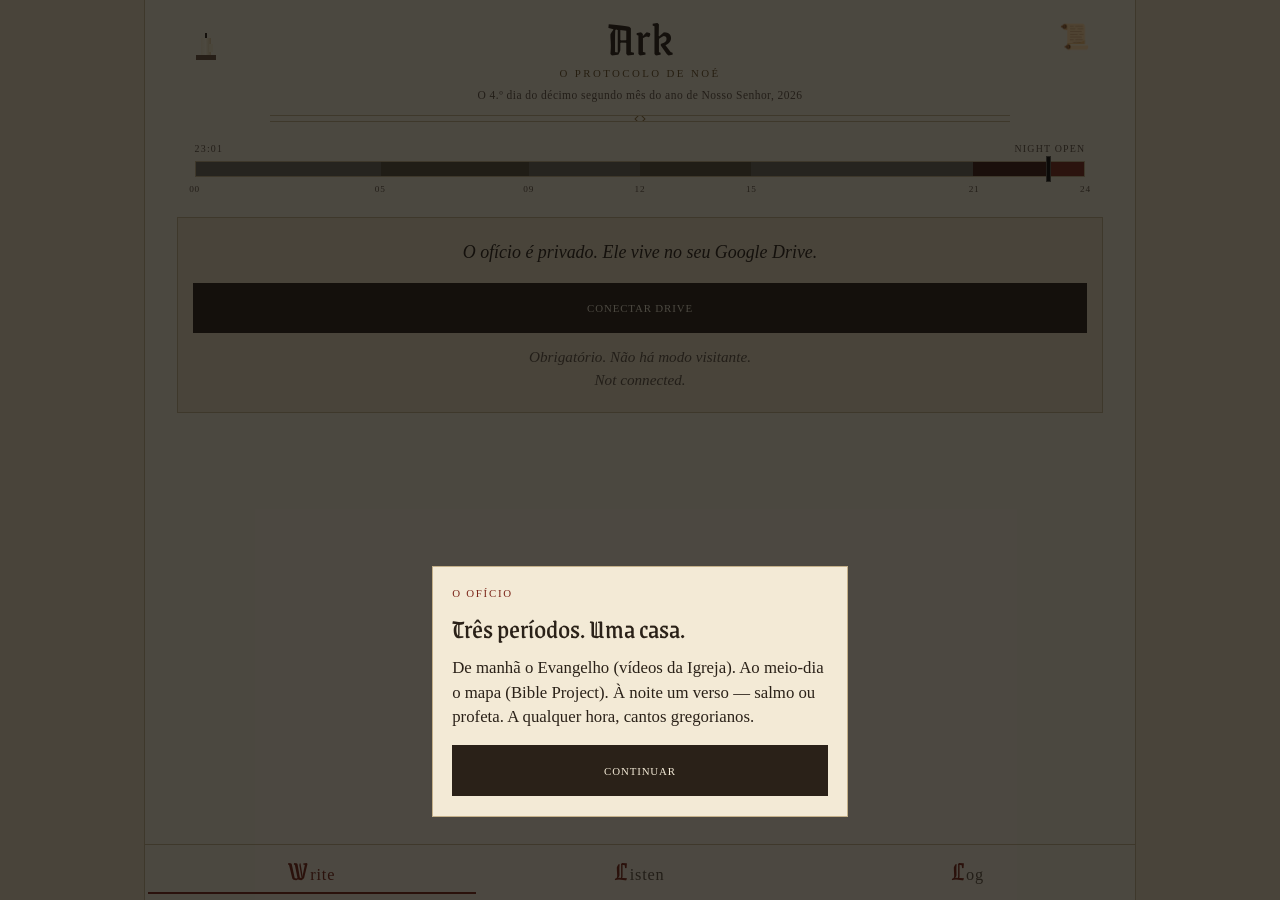
<file: index.html>
<!doctype html>
<html lang="en" dir="ltr">
  <head>
    <meta charset="UTF-8" />
    <meta name="viewport" content="width=device-width, initial-scale=1.0, viewport-fit=cover" />
    <title>ARK</title>
    <link rel="manifest" href="manifest.json" />
    <link rel="icon" href="icons/favicon.svg" type="image/svg+xml" />
    <link rel="icon" href="icons/favicon.ico" sizes="48x48" />
    <link rel="apple-touch-icon" href="icons/apple-touch-icon.png" sizes="180x180" />
    <link rel="apple-touch-icon" href="icons/apple-touch-icon-dark.png" sizes="180x180" media="(prefers-color-scheme: dark)" />
    <link rel="apple-touch-startup-image" href="icons/splash/splash-iphone-se-750x1334.png" media="(device-width: 375px) and (device-height: 667px) and (-webkit-device-pixel-ratio: 2) and (orientation: portrait)" />
    <link rel="apple-touch-startup-image" href="icons/splash/splash-iphone-13-14-1170x2532.png" media="(device-width: 390px) and (device-height: 844px) and (-webkit-device-pixel-ratio: 3) and (orientation: portrait)" />
    <link rel="apple-touch-startup-image" href="icons/splash/splash-iphone-15-16-1179x2556.png" media="(device-width: 393px) and (device-height: 852px) and (-webkit-device-pixel-ratio: 3) and (orientation: portrait)" />
    <link rel="apple-touch-startup-image" href="icons/splash/splash-iphone-16-pro-max-1320x2868.png" media="(device-width: 440px) and (device-height: 956px) and (-webkit-device-pixel-ratio: 3) and (orientation: portrait)" />
    <link rel="apple-touch-startup-image" href="icons/splash/splash-ipad-air-11-1640x2360.png" media="(device-width: 820px) and (device-height: 1180px) and (-webkit-device-pixel-ratio: 2) and (orientation: portrait)" />
    <meta name="theme-color" content="#e9dcc0" />
    <meta name="description" content="Daily rite: stoic, faithful, insulated." />
    <meta property="og:type" content="website" />
    <meta property="og:site_name" content="ARK" />
    <meta property="og:title" content="ARK" />
    <meta property="og:description" content="Daily rite: stoic, faithful, insulated." />
    <meta property="og:url" content="https://sergioshklr.github.io/ark/" />
    <meta property="og:image" content="https://sergioshklr.github.io/ark/og.png" />
    <meta property="og:image:width" content="1200" />
    <meta property="og:image:height" content="630" />
    <meta name="twitter:card" content="summary_large_image" />
    <meta name="twitter:title" content="ARK" />
    <meta name="twitter:description" content="Daily rite: stoic, faithful, insulated." />
    <meta name="twitter:image" content="https://sergioshklr.github.io/ark/x-card.png" />
    <meta name="apple-mobile-web-app-capable" content="yes" />
    <meta name="apple-mobile-web-app-title" content="ARK" />
    <meta name="apple-mobile-web-app-status-bar-style" content="default" />
    <link rel="stylesheet" href="app.css" />
  </head>
  <body>
    <div class="page">
      <header class="masthead">
        <button type="button" class="settings-btn" id="settingsBtn" aria-label="Settings">巽</button>
        <p class="date-line" id="dateLine"></p>
        <h1 class="wordmark">Ark</h1>
        <p class="subtitle" data-i18n="subtitle">The Noah Protocol</p>
        <hr class="rule" />
      </header>
      <div class="connect-card" id="connectCard">
        <p class="connect-lead" data-i18n="connectDriveLead">The office is private. It lives in your Google Drive.</p>
        <button class="key connect-key" type="button" id="connectDriveMain" data-i18n="driveConnect">Connect Drive</button>
        <p class="connect-req" data-i18n="connectRequired">Required. There is no guest mode.</p>
        <p class="connect-req" id="connectStatus"></p>
      </div>
      <div class="closed-card" id="officeClosed" hidden>
        <h3 data-i18n="officeClosed">This office is closed.</h3>
        <div class="closed-body" id="officeClosedBody"></div>
        <p class="closed-foot" data-i18n="missStands">The miss will stand in the log.</p>
        <button type="button" class="key connect-key" id="shareClosed" hidden data-i18n="shareTitle">Share</button>
      </div>
      <section class="pane" id="pane-morning" hidden>
        <div class="office-body">
          <div class="film" id="morningFilm">
            <h3 data-i18n="filmHead">Today's film</h3>
            <p class="film-title" id="filmTitle"></p>
            <p class="film-ref" id="filmRef"></p>
            <div class="film-frame" id="filmMount"></div>
            <p class="film-foot" id="filmFoot"></p>
          </div>
          <div class="our-father" id="ourFather">
            <h3 id="ourFatherHead">Our Father</h3>
            <p class="our-father-src" id="ourFatherSrc">Matthew 6:9–13</p>
            <div class="our-father-text" id="ourFatherText">
              <p>Our Father which art in heaven, Hallowed be thy name.</p>
              <p>Thy kingdom come. Thy will be done in earth, as it is in heaven.</p>
              <p>Give us this day our daily bread.</p>
              <p>And forgive us our debts, as we forgive our debtors.</p>
              <p>And lead us not into temptation, but deliver us from evil: For thine is the kingdom, and the power, and the glory, for ever. Amen.</p>
            </div>
          </div>
          <div class="reading-card" id="lessonMorning">
            <h3 data-i18n="morningHead">Morning</h3>
            <p class="reading-title" id="lessonTitle"></p>
            <p class="reading-body" id="lessonTeach"></p>
            <div class="daily-quote" id="lessonWitness">
              <p class="daily-quote-src" id="lessonSrc"></p>
              <p class="daily-quote-text" id="lessonText"></p>
            </div>
          </div>
          <div class="entry-block" data-entry="morning">
            <span data-i18n="yourEntry">Your entry</span>
            <textarea class="note" data-slot="morning" rows="4" data-i18n-placeholder="notePh"></textarea>
            <input type="file" id="attach-photo-morning" accept="image/*" hidden />
            <input type="file" id="attach-video-morning" accept="video/*" hidden />
            <input type="file" id="attach-audio-morning" accept="audio/*" hidden />
            <div class="entry-media">
              <button class="key ghost" type="button" data-photo="morning" data-i18n="photo">Photo</button>
              <button class="key ghost" type="button" data-video="morning" data-i18n="video">Video</button>
              <button class="key ghost" type="button" data-voice="morning" data-i18n="voice">Voice</button>
            </div>
            <div class="entry-keys">
              <button class="key" type="button" data-save="morning" data-i18n="save">Save</button>
              <button class="key ghost" type="button" data-share="morning" data-i18n="shareTitle">Share</button>
            </div>
            <p class="attach-name" id="attachName-morning"></p>
            <p class="window-meta" data-window-meta="morning"></p>
            <p class="marks-line" data-marks></p>
          </div>
        </div>
      </section>
      <section class="pane" id="pane-day" hidden>
        <div class="office-body">
          <div class="reading-card" id="middayReflect">
            <h3 data-i18n="middayHead">Midday reflection</h3>
            <p class="reading-title" id="middayTitle"></p>
            <p class="reading-body" id="middayBody"></p>
          </div>
          <div class="reading-card lesson-keep">
            <h3 data-i18n="keepHead">Keep</h3>
            <p class="reading-body" id="lessonKeep"></p>
          </div>
          <div class="entry-block" data-entry="day">
            <span data-i18n="yourEntry">Your entry</span>
            <textarea class="note" data-slot="day" rows="4" data-i18n-placeholder="notePh"></textarea>
            <input type="file" id="attach-photo-day" accept="image/*" hidden />
            <input type="file" id="attach-video-day" accept="video/*" hidden />
            <input type="file" id="attach-audio-day" accept="audio/*" hidden />
            <div class="entry-media">
              <button class="key ghost" type="button" data-photo="day" data-i18n="photo">Photo</button>
              <button class="key ghost" type="button" data-video="day" data-i18n="video">Video</button>
              <button class="key ghost" type="button" data-voice="day" data-i18n="voice">Voice</button>
            </div>
            <div class="entry-keys">
              <button class="key" type="button" data-save="day" data-i18n="save">Save</button>
              <button class="key ghost" type="button" data-share="day" data-i18n="shareTitle">Share</button>
            </div>
            <p class="attach-name" id="attachName-day"></p>
            <p class="window-meta" data-window-meta="day"></p>
            <p class="marks-line" data-marks></p>
          </div>
          <div class="desk">
            <h3 data-i18n="desk">Desk</h3>
            <p class="desk-now" id="chantTitle" data-i18n="chantRest">Chant at rest</p>
            <canvas class="chant-wave" id="chantWave" width="640" height="96" aria-hidden="true"></canvas>
            <div class="chant-hidden" id="chantMount"></div>
            <div class="desk-keys">
              <button class="key" type="button" id="chantPrev" data-i18n="prev">Prev</button>
              <button class="key" type="button" id="chantPlay" data-i18n="play">Play</button>
              <button class="key" type="button" id="chantNext" data-i18n="next">Next</button>
            </div>
            <p class="desk-foot" id="chantFoot"></p>
          </div>
        </div>
      </section>
      <section class="pane" id="pane-night" hidden>
        <div class="office-body">
          <div class="reading-card lesson-close">
            <h3 data-i18n="closeHead">Close</h3>
            <p class="reading-title" id="nightTitle"></p>
            <p class="reading-body" id="lessonClose"></p>
          </div>
          <div class="entry-block" data-entry="night">
            <span data-i18n="yourEntry">Your entry</span>
            <textarea class="note night" data-slot="night" rows="8" data-i18n-placeholder="notePh"></textarea>
            <input type="file" id="attach-photo-night" accept="image/*" hidden />
            <input type="file" id="attach-video-night" accept="video/*" hidden />
            <input type="file" id="attach-audio-night" accept="audio/*" hidden />
            <div class="entry-media">
              <button class="key ghost" type="button" data-photo="night" data-i18n="photo">Photo</button>
              <button class="key ghost" type="button" data-video="night" data-i18n="video">Video</button>
              <button class="key ghost" type="button" data-voice="night" data-i18n="voice">Voice</button>
            </div>
            <div class="entry-keys">
              <button class="key" type="button" data-save="night" data-i18n="save">Save</button>
              <button class="key ghost" type="button" data-share="night" data-i18n="shareTitle">Share</button>
            </div>
            <p class="attach-name" id="attachName-night"></p>
            <p class="window-meta" data-window-meta="night"></p>
            <p class="marks-line" data-marks></p>
          </div>
          <div class="sleep-row">
            <select id="noiseSelect" class="select-input">
              <option value="white" data-i18n="noiseWhite">White noise</option>
              <option value="rain" data-i18n="noiseRain">Rain</option>
              <option value="ocean" data-i18n="noiseOcean">Ocean</option>
              <option value="crickets" data-i18n="noiseCrickets">Crickets</option>
            </select>
            <button class="key" id="audioActionBtn" type="button" data-i18n="play" onclick="toggleNativeAudio()">Play</button>
          </div>
        </div>
      </section>
      <section class="pane" id="pane-log" hidden>
        <div class="stats" id="logStats"></div>
        <div id="logList"></div>
        <p class="log-foot" data-i18n="logReadonly">Read-only. Restore from Drive.</p>
        <div class="remind" id="remindBox">
          <h3 data-i18n="remindHead">Bells</h3>
          <p class="remind-note" data-i18n="remindNote">Set a time for morning, day, and night. While this app is open it can ring. Add the calendar file so the phone still rings when the app is closed.</p>
          <div class="remind-row"><label for="remindOn" data-i18n="remindEnable">Enable</label><input type="checkbox" id="remindOn" /></div>
          <div class="remind-row"><label for="remind-morning" data-i18n="navMorning">Morning</label><input type="time" id="remind-morning" value="05:00" /></div>
          <div class="remind-row"><label for="remind-day" data-i18n="navDay">Day</label><input type="time" id="remind-day" value="12:00" /></div>
          <div class="remind-row"><label for="remind-night" data-i18n="navNight">Night</label><input type="time" id="remind-night" value="21:00" /></div>
          <button class="remind-ics" type="button" id="remindIcs" data-i18n="remindIcs">Add to phone calendar</button>
        </div>
      </section>
    </div>
    <nav class="nav-bar" data-i18n-aria="navAria" aria-label="The day">
      <button type="button" data-pane="morning" class="active" data-i18n="navMorning">Morning</button>
      <button type="button" data-pane="day" data-i18n="navDay">Day</button>
      <button type="button" data-pane="night" data-i18n="navNight">Night</button>
      <button type="button" data-pane="log" data-i18n="navLog">Log</button>
    </nav>
    <div class="modal-overlay" id="scriptureModal" onclick="closeModal()">
      <div class="modal-box" onclick="event.stopPropagation()">
        <div class="modal-header">
          <div class="modal-title" id="mTitle">Passage</div>
          <button class="modal-close" type="button" onclick="closeModal()">×</button>
        </div>
        <div class="modal-body" id="mBody"></div>
        <label class="note-block modal-note">
          <textarea class="note" id="modalNote" rows="4" data-i18n-placeholder="notePh"></textarea>
        </label>
      </div>
    </div>
    <div class="modal-overlay" id="shareModal" onclick="closeShare()">
      <div class="modal-box" onclick="event.stopPropagation()">
        <div class="modal-header">
          <div class="modal-title share-modal-title" data-i18n="shareTitle">Share</div>
          <button class="modal-close" type="button" onclick="closeShare()">×</button>
        </div>
        <p class="share-kicker" data-i18n="shareThisOffice">Share this office</p>
        <div class="share-option">
          <p class="share-lead" data-i18n="shareReading">Share reading</p>
          <p class="remind-note" data-i18n="shareReadingHelp">Curriculum only. Friend needs no Google.</p>
        </div>
        <label class="share-check">
          <input type="checkbox" id="shareInclude" />
          <span>
            <strong data-i18n="shareReflection">Share my reflection</strong>
            <em data-i18n="includeNote">Include my note.</em>
            <em data-i18n="journalLeaves">Your journal leaves this device.</em>
          </span>
        </label>
        <button type="button" class="key connect-key" id="shareGo" data-i18n="openSystemShare">Open system share</button>
        <div class="share-responses">
          <h3 data-i18n="responses">Responses</h3>
          <p class="marks-line" data-marks></p>
          <div id="shareComments"></div>
        </div>
        <p class="remind-note" id="shareStatus"></p>
      </div>
    </div>
    <div class="modal-overlay" id="settingsModal" onclick="closeSettings()">
      <div class="modal-box" onclick="event.stopPropagation()">
        <div class="modal-header">
          <div class="modal-title" data-i18n="settingsTitle">Settings</div>
          <button class="modal-close" type="button" onclick="closeSettings()">×</button>
        </div>
        <div class="setting">
          <span data-i18n="settingsLang">Language</span>
          <div class="choice" id="langChoice">
            <button type="button" data-lang="en">EN</button>
            <button type="button" data-lang="pt">PT</button>
          </div>
        </div>
        <div class="setting">
          <span data-i18n="settingsTheme">Theme</span>
          <div class="choice" id="themeChoice">
            <button type="button" data-theme-choice="system" data-i18n="themeSystem">System</button>
            <button type="button" data-theme-choice="light" data-i18n="themeLight">Light</button>
            <button type="button" data-theme-choice="dark" data-i18n="themeDark">Dark</button>
          </div>
        </div>
        <div class="drive-block">
          <span data-i18n="settingsDrive">Google Drive</span>
          <p class="remind-note" id="driveHint" data-i18n="driveHintFolder">
            Journal in your Drive folder Devotional_Journal, sheet Devotional_Entries. Connect once on each device. Notes upload when you tap Save during an open office — never after the window closes.
          </p>
          <label class="note-block">
            <span data-i18n="driveClient">OAuth client ID</span>
            <input
              type="text"
              id="driveClientId"
              class="drive-id"
              autocomplete="off"
              spellcheck="false"
            />
          </label>
          <label class="note-block">
            <span data-i18n="formUrl">Public Form URL</span>
            <input
              type="url"
              id="formUrl"
              class="drive-id"
              autocomplete="off"
              spellcheck="false"
            />
          </label>
          <p class="remind-note" data-i18n="formUrlHint">
            Optional. Paste a Google Form link (anyone with the link, sign-in off). Shared with the reading so a friend can leave a mark without Google.
          </p>
          <p class="remind-note" id="driveStatus"></p>
          <button type="button" class="remind-ics" id="driveConnect" data-i18n="driveConnect">
            Connect Drive
          </button>
          <button type="button" class="remind-ics" id="driveSync" data-i18n="driveSync">
            Sync now
          </button>
          <button type="button" class="remind-ics" id="driveSignOut" data-i18n="driveSignOut">
            Sign out
          </button>
        </div>
        <div class="build-block">
          <p class="remind-note" id="buildLine">Build 66</p>
          <p class="remind-note" id="buildStatus"></p>
          <button type="button" class="remind-ics" id="buildReload" hidden>
            Reload to update
          </button>
        </div>
      </div>
    </div>
    <script src="drive-config.js"></script>
    <script src="readings.js"></script>
    <script src="quotes.js"></script>
    <script src="lessons.js"></script>
    <script src="scriptures.js"></script>
    <script src="i18n.js"></script>
    <script src="time.js"></script>
    <script src="curriculum.js"></script>
    <script src="drafts.js"></script>
    <script src="drive-journal.js"></script>
    <script src="share.js"></script>
    <script src="app.js"></script>
    <script src="ui63.js"></script>
    <script src="office-year.js"></script>
    <script src="day-rail.js"></script>
    <script src="listen-desk.js"></script>
    <script src="listen-lock.js"></script>
    <script src="candle-flicker.js"></script>
    <script src="office-tidy.js"></script>
    <script src="mood-marks.js"></script>
    <script src="scroll-btn.js"></script>
    <script src="overlay-i18n.js"></script>
    <script src="wide-viewport.js"></script>
    <script src="lang-sweep.js"></script>
    <script src="date-line.js"></script>
    <script src="drop-cap.js"></script>
    <script src="marks-log.js"></script>
    <script src="onboard-pt.js"></script>
    <script src="demo-off.js"></script>
    <script src="settings-tidy.js"></script>
  </body>
</html>
</file>
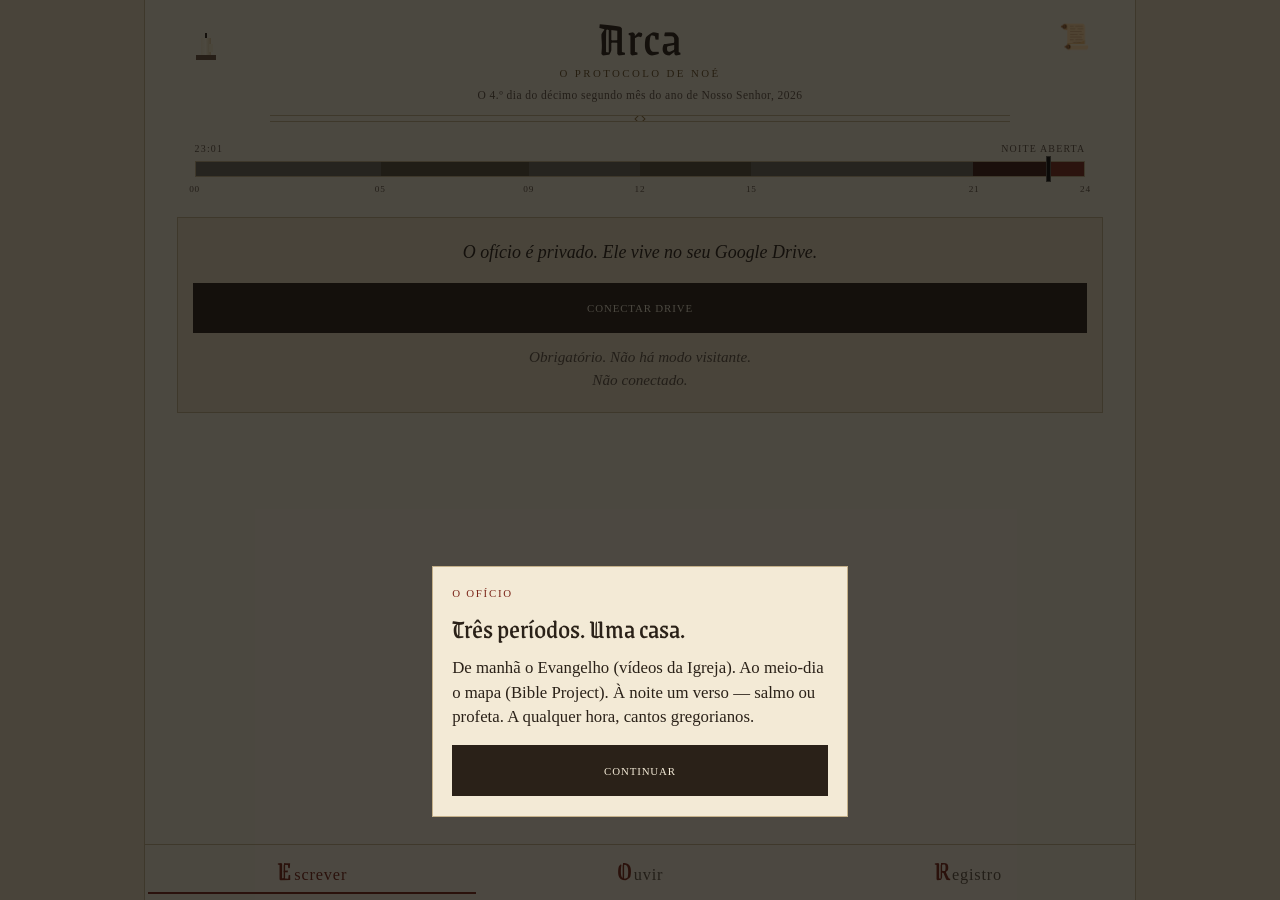
<file: play.html>
<!doctype html>
<html lang="en" dir="ltr">
  <head>
    <meta charset="UTF-8" />
    <meta name="viewport" content="width=device-width, initial-scale=1.0, viewport-fit=cover" />
    <title>Chant</title>
    <link rel="icon" href="icons/shortcut-chant-192.png" type="image/png" />
    <link rel="apple-touch-icon" href="icons/shortcut-chant-192.png" />
    <meta name="apple-mobile-web-app-capable" content="yes" />
    <meta name="apple-mobile-web-app-title" content="Chant" />
    <meta name="apple-mobile-web-app-status-bar-style" content="black" />
    <meta name="theme-color" content="#000000" />
    <link rel="stylesheet" href="app.css" />
  </head>
  <body>
    <script>
      try {
        if (localStorage.getItem("noah-lang") === "pt") {
          document.title = "Canto";
          document.documentElement.lang = "pt-BR";
        }
      } catch (e) {}
      location.replace("./?pane=day&play=chant");
    </script>
  </body>
</html>
</file>
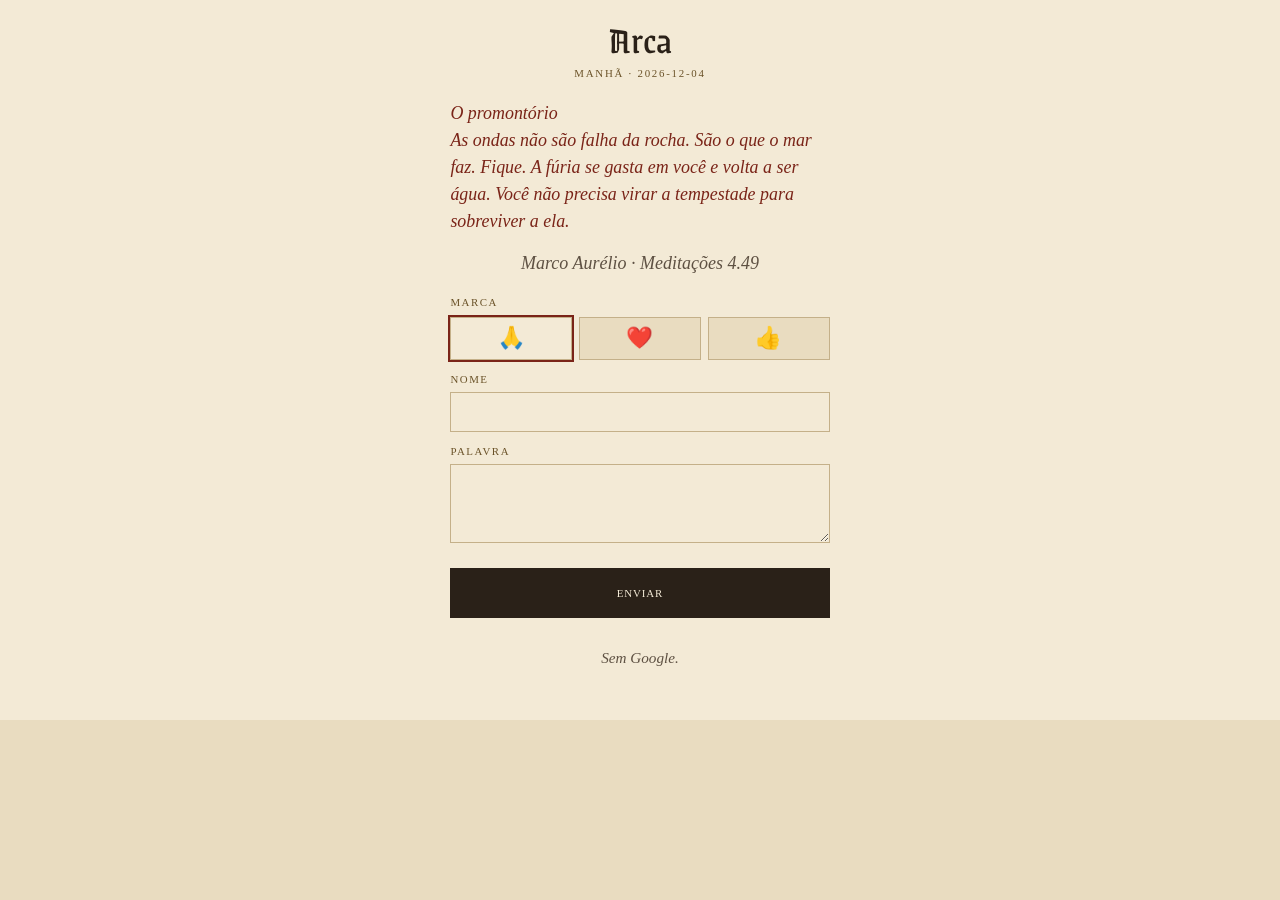
<file: porch.html>
<!doctype html>
<html lang="pt">
<head>
  <meta charset="UTF-8" />
  <meta name="viewport" content="width=device-width, initial-scale=1" />
  <title>Arca · Porch</title>
  <link rel="stylesheet" href="app.css" />
  <style>
    body{margin:0;background:var(--paper,#f3ead6);color:var(--ink,#2a2118)}
    .wrap{max-width:26rem;margin:0 auto;padding:1.3rem 1.15rem 3.2rem}
    .word{font-family:"Grenze Gotisch",serif;font-weight:400;font-size:2.4rem;text-align:center;line-height:1}
    .when{text-align:center;letter-spacing:.16em;text-transform:uppercase;font-size:.68rem;color:var(--gold-deep,#6a5228);margin:.35rem 0 1rem}
    .passage{font-size:1.12rem;line-height:1.5;margin:0 0 .85rem}
    .src{text-align:center;font-style:italic;color:var(--ink-soft,#5e5143);margin:0 0 1rem}
    .note-card{border:1px solid var(--rule,#c4b089);background:var(--paper-2,#e9dcc0);padding:.85rem .9rem;margin:0 0 1.1rem}
    .note-card em{display:block;font-size:.68rem;letter-spacing:.14em;text-transform:uppercase;color:var(--gold-deep,#6a5228);margin-bottom:.35rem;font-style:normal}
    .note-card p{font-style:italic;margin:0;line-height:1.45}
    label{display:block;margin:.7rem 0 .25rem;font-size:.68rem;letter-spacing:.14em;text-transform:uppercase;color:var(--gold-deep,#6a5228)}
    input,textarea{width:100%;box-sizing:border-box;background:var(--paper,#f3ead6);color:var(--ink,#2a2118);border:1px solid var(--rule,#c4b089);padding:.55rem;font-family:ui-serif,Georgia,Cambria,"Times New Roman",serif;font-size:1.05rem}
    .marks{display:flex;gap:.45rem;margin:.35rem 0 .2rem}
    .marks button{flex:1;font-size:1.35rem;min-height:2.7rem;background:var(--paper-2,#e9dcc0);border:1px solid var(--rule,#c4b089)}
    .marks button.on{outline:2px solid var(--rubric,#7a2418);background:var(--paper,#f3ead6)}
    .send{width:100%;margin-top:1rem}
    .foot{text-align:center;font-style:italic;color:var(--ink-soft,#5e5143);margin:1rem 0 0;font-size:.95rem}
    .kept{text-align:center;color:var(--gold-deep,#6a5228);font-style:italic;margin:1.1rem 0 0}
    iframe.sink{position:absolute;width:1px;height:1px;opacity:0;pointer-events:none}
  </style>
</head>
<body>
  <div class="wrap">
    <h1 class="word">Arca</h1>
    <p class="when" id="when"></p>
    <div class="passage" id="passage"></div>
    <p class="src" id="src"></p>
    <div class="note-card" id="noteCard" hidden>
      <em id="noteLab">Nota</em>
      <p id="noteText"></p>
    </div>
    <form id="porch">
      <label>Marca</label>
      <div class="marks">
        <button type="button" data-mark="🙏">🙏</button>
        <button type="button" data-mark="❤️">❤️</button>
        <button type="button" data-mark="👍">👍</button>
      </div>
      <label for="who">Nome</label>
      <input id="who" maxlength="80" autocomplete="name" />
      <label for="word">Palavra</label>
      <textarea id="word" rows="3" maxlength="400"></textarea>
      <button class="key connect-key send" type="submit" id="send">Enviar</button>
    </form>
    <p class="kept" id="done" hidden>Guardado. A casa vê no próximo ofício.</p>
    <p class="foot" id="foot">Sem Google.</p>
  </div>
  <iframe class="sink" name="porchSink" title=""></iframe>
  <form id="gform" method="POST" target="porchSink" action="https://docs.google.com/forms/d/e/1FAIpQLScMvakAYYjF9fpFpHbAfAwtOpAyQUQmAZ-ro9Ei9jbSh_Y7HA/formResponse" hidden>
    <input name="entry.1570400400" id="gName" />
    <input name="entry.1428609420" id="gMark" />
    <input name="entry.652243089" id="gWord" />
    <input name="entry.2146650933" id="gOffice" />
    <input name="entry.461410745_year" id="gYear" />
    <input name="entry.461410745_month" id="gMonth" />
    <input name="entry.461410745_day" id="gDay" />
  </form>
  <script src="i18n.js"></script>
  <script src="time.js"></script>
  <script src="lessons.js"></script>
  <script src="quotes.js"></script>
  <script src="curriculum.js"></script>
  <script src="office-year.js"></script>
  <script>
    (function () {
      var pt = typeof lang === "string" ? lang === "pt" : true;
      var mark = "🙏";
      var parsed = parseHash();

      function parseHash() {
        var raw = (location.hash || "").replace(/^#/, "");
        var date = "";
        var office = "morning";
        var note = "";
        if (raw) {
          var parts = raw.split("&");
          var head = parts[0] || "";
          var bits = head.split("/");
          date = bits[0] || "";
          office = bits[1] || "morning";
          for (var i = 1; i < parts.length; i++) {
            if (parts[i].indexOf("n=") === 0) {
              try { note = decodeURIComponent(parts[i].slice(2)); } catch (e) { note = parts[i].slice(2); }
            }
          }
        }
        if (!date && typeof todayKey === "function") date = todayKey();
        if (office === "midday") office = "day";
        return { date: date, office: office, note: note };
      }

      function officeLabel() {
        if (parsed.office === "night") return pt ? "Noite" : "Night";
        if (parsed.office === "day") return pt ? "Meio-dia" : "Midday";
        return pt ? "Manhã" : "Morning";
      }

      function formOffice() {
        if (parsed.office === "night") return "Night";
        if (parsed.office === "day") return "Noon";
        return "Morning";
      }

      function fillReading() {
        var pass = document.getElementById("passage");
        var src = document.getElementById("src");
        var title = "";
        var body = "";
        var ref = "";
        try {
          if (parsed.office === "night" && typeof pickNightOffice === "function") {
            var night = typeof nightLoc === "function" ? nightLoc(pickNightOffice(parsed.date)) : pickNightOffice(parsed.date);
            if (night) { ref = night.ref || ""; body = night.text || night.en || ""; }
          } else if (typeof pickLesson === "function") {
            var lesson = pickLesson(parsed.date);
            var loc = typeof lessonLoc === "function" ? lessonLoc(lesson) : lesson;
            if (loc) {
              title = loc.title || "";
              if (parsed.office === "day") body = loc.keep || loc.teach || "";
              else body = loc.teach || "";
            }
            if (parsed.office === "morning" && typeof lessonWitness === "function") {
              var wit = typeof quoteLoc === "function" ? quoteLoc(lessonWitness(lesson)) : lessonWitness(lesson);
              if (wit && wit.text) { if (!body) body = wit.text; if (!ref) ref = wit.src || ""; }
            }
            if (parsed.office === "day" && typeof pickBibleProjectOffice === "function") {
              var bp = pickBibleProjectOffice(parsed.date);
              if (bp && bp.title) title = (pt ? bp.title.pt : bp.title.en) || title;
            }
          }
        } catch (err) {}
        pass.innerHTML = "";
        if (title) {
          var h = document.createElement("p");
          h.style.fontStyle = "italic";
          h.textContent = title;
          pass.appendChild(h);
        }
        if (body) {
          var p = document.createElement("p");
          p.textContent = body;
          pass.appendChild(p);
        }
        src.textContent = ref || "";
      }

      function paintChrome() {
        document.getElementById("when").textContent = officeLabel() + " \u00b7 " + parsed.date;
        document.title = "Arca \u00b7 " + officeLabel();
        document.getElementById("send").textContent = pt ? "Enviar" : "Send";
        document.getElementById("foot").textContent = pt ? "Sem Google." : "No Google.";
        document.getElementById("done").textContent = pt
          ? "Guardado. A casa vê no próximo ofício."
          : "Kept. The house will see it.";
        document.querySelector("label[for='who']").textContent = pt ? "Nome" : "Name";
        document.querySelector("label[for='word']").textContent = pt ? "Palavra" : "Word";
        document.querySelector(".marks").previousElementSibling.textContent = pt ? "Marca" : "Mark";
        if (parsed.note) {
          document.getElementById("noteCard").hidden = false;
          document.getElementById("noteLab").textContent = pt ? "Nota" : "Note";
          document.getElementById("noteText").textContent = parsed.note;
        }
      }

      document.querySelectorAll("[data-mark]").forEach(function (b) {
        b.addEventListener("click", function () {
          mark = b.getAttribute("data-mark");
          document.querySelectorAll("[data-mark]").forEach(function (x) {
            x.classList.toggle("on", x === b);
          });
        });
      });
      document.querySelector("[data-mark='🙏']").classList.add("on");

      document.getElementById("porch").addEventListener("submit", function (e) {
        e.preventDefault();
        var date = parsed.date || "";
        var bits = date.split("-");
        document.getElementById("gName").value = document.getElementById("who").value.trim();
        document.getElementById("gMark").value = mark;
        document.getElementById("gWord").value = document.getElementById("word").value.trim();
        document.getElementById("gOffice").value = formOffice();
        document.getElementById("gYear").value = bits[0] || "";
        document.getElementById("gMonth").value = String(parseInt(bits[1] || "0", 10));
        document.getElementById("gDay").value = String(parseInt(bits[2] || "0", 10));
        document.getElementById("gform").submit();
        document.getElementById("done").hidden = false;
        document.getElementById("send").disabled = true;
      });

      paintChrome();
      fillReading();
    })();
  </script>
</body>
</html>
</file>
<file: app.css>
@font-face{font-family:"Grenze Gotisch";src:url("fonts/grenze-gotisch-400.woff2") format("woff2");font-weight:400;font-style:normal;font-display:swap}
:root{--paper:#f3ead6;--paper-2:#e9dcc0;--ink:#2a2118;--ink-soft:#5e5143;--rubric:#7a2418;--rule:#c4b089;--gold:#8a6d3b;--gold-deep:#6a5228;--font-book:ui-serif,Georgia,Cambria,"Palatino Linotype",Palatino,"Times New Roman",serif;--font-display:"Grenze Gotisch",Georgia,serif;--pad:1.1rem;--max:26.5rem;--nav-h:3.6rem}
html[data-theme="dark"]{--paper:#1a1612;--paper-2:#241f19;--ink:#eddcc0;--ink-soft:#b9a78c;--rubric:#d46a58;--rule:#5a4c38;--gold:#c4a056;--gold-deep:#e0c27a}
@media(prefers-color-scheme:dark){html:not([data-theme="light"]){--paper:#1a1612;--paper-2:#241f19;--ink:#eddcc0;--ink-soft:#b9a78c;--rubric:#d46a58;--rule:#5a4c38;--gold:#c4a056;--gold-deep:#e0c27a}}
*{box-sizing:border-box;margin:0;padding:0}html,body{background:var(--paper);color:var(--ink);direction:ltr}html{overflow-x:hidden}body{font-family:var(--font-book);font-size:1.125rem;line-height:1.55;-webkit-font-smoothing:antialiased;padding:env(safe-area-inset-top) 0 0}button,input,textarea,select{font-family:inherit;color:inherit}
.page{width:min(var(--max),100%);margin:0 auto;padding:0.6rem var(--pad) calc(var(--nav-h) + 1.5rem + env(safe-area-inset-bottom));container-type:inline-size}
.masthead{position:relative;text-align:center;padding:0.2rem 2.6rem 0.15rem}
.date-line{font-size:0.78rem;letter-spacing:0.03em;line-height:1.4;color:var(--ink-soft);margin:0 auto 0.2rem;max-width:22rem}
.wordmark{font-family:var(--font-display);font-size:clamp(2.5rem,14vw,3.2rem);font-size:clamp(2.5rem,12cqi,3.2rem);font-weight:400;line-height:1;letter-spacing:0.02em}
.subtitle{margin-top:0.15rem;font-size:0.68rem;letter-spacing:0.22em;text-transform:uppercase;color:var(--gold-deep)}
.settings-btn{position:absolute;top:0;right:0;z-index:2;width:2.6rem;height:2.6rem;padding:0;border:0;background:transparent;box-shadow:none;appearance:none;-webkit-appearance:none;color:inherit;font-family:"Apple Color Emoji","Segoe UI Emoji","Noto Color Emoji",sans-serif;font-size:1.55rem;line-height:1;cursor:pointer;-webkit-tap-highlight-color:transparent}
.choice{display:flex;gap:0.35rem}.choice button{appearance:none;background:var(--paper-2);border:1px solid var(--rule);color:var(--ink);min-height:2.5rem;padding:0 0.7rem;font-size:0.78rem;letter-spacing:0.06em;cursor:pointer}.choice button.active{background:var(--ink);color:var(--paper);border-color:var(--ink)}
.setting{display:flex;align-items:center;justify-content:space-between;gap:0.75rem;margin:0.85rem 0}.setting>span{font-size:1.02rem}
.drive-block{margin:1rem 0 0.2rem;padding-top:0.85rem;border-top:1px solid var(--rule)}.drive-block>span{display:block;font-size:1.02rem;margin-bottom:0.35rem}.drive-id{display:block;width:100%;background:var(--paper-2);border:1px solid var(--rule);color:var(--ink);min-height:2.6rem;padding:0 0.65rem;font-size:0.85rem;text-align:left}
.build-block{margin:1.1rem 0 0.2rem;padding-top:0.85rem;border-top:1px solid var(--rule)}.build-block .remind-note{margin-bottom:0.35rem}
.rule{position:relative;border:0;height:7px;margin:0.7rem 2.4rem 0.9rem;border-top:1px solid var(--rule);border-bottom:1px solid var(--rule)}
.rule::after{content:"";position:absolute;left:50%;top:50%;width:0.38rem;height:0.38rem;transform:translate(-50%,-50%) rotate(45deg);border:1px solid var(--gold);background:var(--paper)}
.pane[hidden]{display:none!important}.lede{margin-bottom:1.15rem}.lede h2{font-size:1.02rem;font-weight:400;font-style:italic;color:var(--rubric);text-align:center;margin-bottom:0.65rem}.lede p{margin-bottom:0.75rem;font-size:1.08rem}
.act{padding:0.95rem 0 1.05rem;border-top:1px dotted var(--rule)}.act-head{display:flex;align-items:flex-start;gap:0.65rem;cursor:pointer}.act-head input[type=checkbox]{appearance:none;-webkit-appearance:none;flex:0 0 1.35rem;width:1.35rem;height:1.35rem;margin-top:0.2rem;border:1.5px solid var(--gold);background:transparent;border-radius:1px}.act-head input[type=checkbox]:checked{background:var(--rubric);border-color:var(--rubric);box-shadow:inset 0 0 0 2px var(--paper)}
.act-name{font-size:1.14rem;font-weight:700;line-height:1.3}.act-name .n{font-weight:400;font-style:italic;color:var(--rubric);margin-right:0.28rem}.act-body{margin:0.45rem 0 0 2.05rem;color:var(--ink-soft);font-size:1.04rem}.act-body p{margin-bottom:0.65rem}
.reading:empty{display:none}.reading{background:var(--paper-2);border:1px solid var(--rule);padding:0.9rem 0.85rem 1rem;margin:0.55rem 0 0.7rem}.reading .src{font-size:0.72rem;letter-spacing:0.16em;text-transform:uppercase;color:var(--rubric);margin-bottom:0.5rem}.reading p{font-style:italic;color:var(--ink);font-size:1.08rem;line-height:1.58;margin-bottom:0.7rem}.reading p:last-child{margin-bottom:0}
.passage{display:block;position:relative;z-index:2;background:none;border:0;color:var(--rubric);font-style:italic;font-size:0.98rem;min-height:2.4rem;padding:0.15rem 0;cursor:pointer;text-align:left;-webkit-tap-highlight-color:transparent}
.note-block{display:block;margin-top:0.75rem}.note-block>span{display:block;font-size:0.7rem;letter-spacing:0.16em;text-transform:uppercase;color:var(--gold-deep);margin-bottom:0.3rem}
textarea.note{display:block;width:100%;min-height:6.2rem;resize:vertical;background:var(--paper-2);color:var(--ink);border:1px solid var(--rule);padding:0.6rem 0.7rem;font-size:1.05rem;line-height:1.5;font-style:italic}textarea.note::placeholder{color:var(--ink-soft);opacity:0.85}textarea.note:focus{outline:1px solid var(--gold);background:var(--paper)}textarea.note.night{min-height:9.5rem}
.sleep-row{display:flex;gap:0.5rem;margin-top:0.85rem}
.film{margin:0 0 1.35rem;padding:0.85rem 0.8rem 1rem;border:1px solid var(--rule);background:var(--paper-2)}.film h3{font-size:0.7rem;font-weight:400;letter-spacing:0.18em;text-transform:uppercase;text-align:center;color:var(--gold-deep);margin-bottom:0.35rem}.film-title{font-size:1.05rem;text-align:center;margin-bottom:0.2rem}.film-ref{font-size:0.78rem;letter-spacing:0.08em;text-transform:uppercase;color:var(--rubric);text-align:center;margin-bottom:0.55rem}.film-frame{width:100%;aspect-ratio:16/9;background:#140f0c;margin-bottom:0.45rem;overflow:hidden;position:relative;z-index:1;isolation:isolate}.film-frame iframe{width:100%;height:100%;border:0;display:block;pointer-events:auto}.film-frame:fullscreen,.film-frame:-webkit-full-screen,.film-frame iframe:fullscreen,.film-frame iframe:-webkit-full-screen{width:100%;height:100%;aspect-ratio:auto;overflow:visible;background:#000}.film-foot{font-size:0.82rem;font-style:italic;color:var(--ink-soft);text-align:center}
.our-father{margin:0 0 1.35rem;padding:0.85rem 0.8rem 1rem;border:1px solid var(--rule);background:var(--paper-2)}.our-father h3{font-size:0.7rem;font-weight:400;letter-spacing:0.18em;text-transform:uppercase;text-align:center;color:var(--gold-deep);margin-bottom:0.35rem}.our-father-src{font-size:0.78rem;letter-spacing:0.08em;text-transform:uppercase;color:var(--rubric);text-align:center;margin-bottom:0.55rem}.our-father-text p{font-style:italic;text-align:center;font-size:1.08rem;line-height:1.58;margin:0 0 0.55rem;color:var(--ink)}.our-father-text p:last-child{margin-bottom:0}
.daily-quote{margin:0 0 1.35rem;padding:0.85rem 0.8rem 1rem;border:1px solid var(--rule);background:var(--paper-2)}.daily-quote-src{font-size:0.78rem;letter-spacing:0.08em;text-transform:uppercase;color:var(--rubric);text-align:center;margin-bottom:0.55rem}.daily-quote-text{font-style:italic;text-align:center;font-size:1.08rem;line-height:1.58;color:var(--ink)}
.reading-card{margin:0 0 1.15rem;padding:1.05rem 0.9rem 1.15rem;border:1px solid var(--rule);background:var(--paper-2);text-align:center}
.reading-card h3{display:flex;align-items:center;gap:0.7rem;font-size:0.68rem;font-weight:400;letter-spacing:0.18em;text-transform:uppercase;color:var(--gold-deep);margin:0 0 0.75rem}
.reading-card h3::before,.reading-card h3::after{content:"";flex:1;height:1px;background:var(--rule)}
.reading-title{font-size:1.18rem;line-height:1.4;color:var(--rubric);margin:0 0 0.55rem}
.reading-title:empty{display:none}
.reading-body{font-style:italic;font-size:1.08rem;line-height:1.62;color:var(--ink);margin:0}
.reading-body:empty{display:none}
.reading-card .daily-quote{margin:0.85rem 0 0;padding:0;border:0;background:transparent}
.lesson-keep .reading-body,.lesson-close .reading-body{margin:0}
.pane > .note-block{margin:0 0 1.35rem}
.desk{margin:0 0 1.35rem;padding:0.85rem 0.8rem 1rem;border:1px solid var(--rule);background:var(--paper-2);position:relative}.desk h3{font-size:0.7rem;font-weight:400;letter-spacing:0.18em;text-transform:uppercase;text-align:center;color:var(--gold-deep);margin-bottom:0.35rem}.desk-now{font-size:0.98rem;text-align:center;margin-bottom:0.45rem;min-height:1.4em}.chant-wave{display:block;width:100%;height:4.5rem;margin:0 0 0.55rem;background:var(--paper);border:1px solid var(--rule)}.chant-hidden{position:absolute;width:1px;height:1px;padding:0;margin:-1px;overflow:hidden;clip:rect(0,0,0,0);border:0}.desk-keys{display:grid;grid-template-columns:1fr 1fr 1fr;gap:0.4rem}.desk-keys .key{flex:none;width:100%}.desk-foot{margin-top:0.55rem;font-size:0.82rem;font-style:italic;color:var(--ink-soft);text-align:center}
.select-input{flex:1;background:var(--paper-2);border:1px solid var(--rule);min-height:3.15rem;padding:0 0.7rem;font-size:1rem;text-align:center}.key{appearance:none;flex:0 0 5.5rem;background:var(--ink);color:var(--paper);border:1px solid var(--ink);min-height:3.15rem;font-size:0.68rem;letter-spacing:0.08em;text-transform:uppercase;cursor:pointer}
.nav-bar{position:fixed;left:50%;bottom:0;transform:translateX(-50%);width:min(var(--max),100%);display:grid;grid-template-columns:1fr 1fr 1fr 1fr;background:var(--paper);border-top:1px solid var(--rule);padding:0.25rem 0.2rem calc(0.35rem + env(safe-area-inset-bottom));z-index:30}.nav-bar button{appearance:none;background:none;border:0;min-height:2.85rem;font-size:0.68rem;letter-spacing:0.1em;text-transform:uppercase;color:var(--ink-soft);cursor:pointer}.nav-bar button.active{color:var(--rubric);box-shadow:inset 0 -2px 0 var(--rubric)}
.stats{display:grid;grid-template-columns:1fr 1fr 1fr;gap:0.45rem;margin-bottom:1.25rem}.stat{border:1px solid var(--rule);padding:0.65rem 0.4rem 0.7rem;text-align:center}.stat b{display:block;font-size:1.45rem;font-weight:400;color:var(--rubric);line-height:1.15}.stat span{display:block;margin-top:0.2rem;font-size:0.62rem;letter-spacing:0.08em;text-transform:uppercase;color:var(--ink-soft)}
.log-day{border-bottom:1px solid var(--rule);padding:0.95rem 0}.log-day-head{font-size:1.25rem;margin-bottom:0.2rem}.log-day .meta{color:var(--ink-soft);font-size:0.9rem;font-style:italic}.log-note{font-style:italic;white-space:pre-wrap;color:var(--ink);margin:0.45rem 0 0;line-height:1.55}.log-empty{font-style:italic;color:var(--ink-soft)}
.remind{margin:1.4rem 0 0.4rem;padding:0.95rem 0 0.2rem;border-top:1px dotted var(--rule)}.remind h3{font-size:0.7rem;font-weight:400;letter-spacing:0.18em;text-transform:uppercase;color:var(--gold-deep);margin-bottom:0.45rem}.remind-note{font-size:0.95rem;font-style:italic;color:var(--ink-soft);margin-bottom:0.7rem}.remind-row{display:flex;align-items:center;justify-content:space-between;gap:0.75rem;min-height:2.75rem;margin:0.2rem 0}.remind-row label{font-size:1.02rem}.remind-row input[type=time]{background:var(--paper-2);border:1px solid var(--rule);color:var(--ink);min-height:2.6rem;padding:0 0.5rem;font-size:1rem}.remind-row input[type=checkbox]{width:1.25rem;height:1.25rem;accent-color:var(--rubric)}.remind-ics{display:block;width:100%;margin:0.65rem 0 0.85rem;background:var(--ink);color:var(--paper);border:0;min-height:2.8rem;font-size:0.78rem;letter-spacing:0.08em;text-transform:uppercase;cursor:pointer}
.modal-overlay{position:fixed;inset:0;background:rgba(26,22,18,0.78);display:none;justify-content:center;align-items:flex-end;z-index:80}.modal-overlay.open{display:flex!important}.modal-box{background:var(--paper);width:100%;max-width:var(--max);padding:1.1rem var(--pad) calc(1.2rem + env(safe-area-inset-bottom));max-height:88dvh;display:flex;flex-direction:column;border-top:3px solid var(--rubric)}.modal-header{display:flex;justify-content:space-between;align-items:baseline;gap:0.75rem;border-bottom:1px solid var(--rule);padding-bottom:0.6rem;margin-bottom:0.75rem}.modal-title{font-size:1.05rem;font-style:italic;color:var(--rubric)}
#settingsModal .modal-header{align-items:center}
#settingsModal .modal-title{font-family:var(--font-display);font-style:normal;font-size:1.7rem;line-height:1.05;letter-spacing:0.02em;color:var(--ink)}.modal-close{background:none;border:0;color:var(--ink-soft);font-size:1.8rem;min-width:2.5rem;min-height:2.5rem;cursor:pointer}.modal-body{overflow-y:auto;font-size:1.12rem;line-height:1.65;-webkit-overflow-scrolling:touch}.modal-body p{margin-bottom:0.9rem}.v-num{color:var(--rubric);font-size:0.75rem;vertical-align:super;margin-right:0.25rem}.modal-note{margin-top:0.7rem;padding-top:0.7rem;border-top:1px solid var(--rule)}
@media(min-width:480px){
  :root{--pad:1.35rem;--max:28rem}
  .modal-overlay{align-items:center}
  .modal-box{border:1px solid var(--rule);border-top:3px solid var(--rubric);width:min(var(--max),calc(100% - 2rem))}
}
@media(min-width:40rem){
  html{background:var(--paper-2)}
  body{background:transparent}
  .page{background:var(--paper);border-inline:1px solid var(--rule);min-height:100dvh}
  .nav-bar{border-inline:1px solid var(--rule)}
  .wordmark{font-size:3.1rem}
}
.connect-card,.closed-card{margin:0.35rem 0 1.4rem;padding:1.15rem 0.95rem 1.25rem;border:1px solid var(--rule);background:var(--paper-2);text-align:center}
.closed-card{padding:1.45rem 1.05rem 1.35rem}
.connect-lead{font-style:italic;font-size:1.12rem;line-height:1.5;margin:0.2rem 0.4rem 0.85rem}
.connect-key{width:100%;flex:none;margin:0.2rem 0 0.7rem}
.connect-req{font-style:italic;color:var(--ink-soft);font-size:0.95rem}
#connectStatus:empty{display:none}
.closed-card h3{display:flex;align-items:center;gap:0.7rem;font-size:0.68rem;font-weight:400;letter-spacing:0.18em;text-transform:uppercase;color:var(--gold-deep);margin:0 0 1rem}
.closed-card h3::before,.closed-card h3::after{content:"";flex:1;height:1px;background:var(--rule)}
.closed-body{font-style:italic;font-size:1.28rem;line-height:1.5;margin:0 0 1.05rem}
.closed-body p{margin:0 0 0.35rem}.closed-body p:last-child{margin:0}
.closed-foot{font-size:0.95rem;font-style:italic;color:var(--ink-soft);border-top:1px solid var(--rule);padding-top:0.85rem;margin:0}
.entry-block{margin:0 0 1.35rem}
.entry-block>span{display:block;font-size:0.7rem;letter-spacing:0.16em;text-transform:uppercase;color:var(--gold-deep);margin-bottom:0.3rem;text-align:center}
.entry-media{display:grid;grid-template-columns:1fr 1fr 1fr;gap:0.45rem;margin-top:0.65rem}
.entry-media .key{width:100%;flex:none;font-size:0.62rem}
.entry-keys{display:grid;grid-template-columns:1fr 1fr;gap:0.5rem;margin-top:0.5rem}
.entry-keys .key{width:100%;flex:none}
.key.ghost{background:var(--paper);color:var(--ink);border:1px solid var(--rule)}
.key.is-recording{background:var(--rubric);color:var(--paper);border-color:var(--rubric)}
.attach-name,.window-meta{font-style:italic;color:var(--ink-soft);text-align:center;margin-top:0.5rem;font-size:0.92rem;min-height:1.2em}
.marks-line{font-size:1.05rem;text-align:center;color:var(--gold-deep);margin-top:0.55rem;letter-spacing:0.04em}
.share-kicker{text-align:center;font-style:italic;color:var(--rubric);margin:0 0 0.85rem}
.share-modal-title{font-family:var(--font-display);font-style:normal;font-size:1.9rem;letter-spacing:0.02em;color:var(--ink)}
.share-option{padding-bottom:0.75rem;margin-bottom:0.35rem;border-bottom:1px solid var(--rule)}
.share-responses{margin:1.1rem 0 0.2rem;padding-top:0.85rem;border-top:1px solid var(--rule);text-align:center}
.share-responses h3{font-size:0.68rem;font-weight:400;letter-spacing:0.18em;text-transform:uppercase;color:var(--gold-deep);margin:0 0 0.45rem}
.share-responses .marks-line{display:block;text-align:center;letter-spacing:0.06em;font-style:normal;font-size:1.05rem}
#shareComments:empty{display:none}
#shareComments{margin-top:0.65rem;font-style:italic;color:var(--ink-soft);font-size:0.98rem}
#shareComments p{margin:0 0 0.35rem}
.entry-block[data-locked] .entry-media,.entry-block[data-locked] [data-save],.office-body[hidden]{display:none!important}
#shareClosed[hidden]{display:none!important}
#shareClosed{margin:0.85rem 0 0}
.entry-block[data-locked] textarea.note{background:var(--paper);opacity:0.92}
.share-lead{font-size:1.05rem;font-style:italic;color:var(--rubric);margin-bottom:0.25rem}
.share-check{display:flex;align-items:flex-start;gap:0.65rem;margin:0.85rem 0 1rem;text-align:left}
.share-check input{width:1.25rem;height:1.25rem;margin-top:0.2rem;accent-color:var(--rubric);flex:0 0 1.25rem}
.share-check span{display:flex;flex-direction:column;gap:0.15rem}
.share-check em{font-size:0.92rem;color:var(--ink-soft)}
.log-foot{text-align:center;font-style:italic;color:var(--ink-soft);margin:0.85rem 0 0.4rem;font-size:0.95rem}
.log-shifts{font-style:italic;color:var(--ink-soft);font-size:0.92rem;margin:0.15rem 0 0.45rem}
.log-miss{color:var(--gold-deep)}
textarea.note:disabled{opacity:0.85;cursor:default}
</file>
